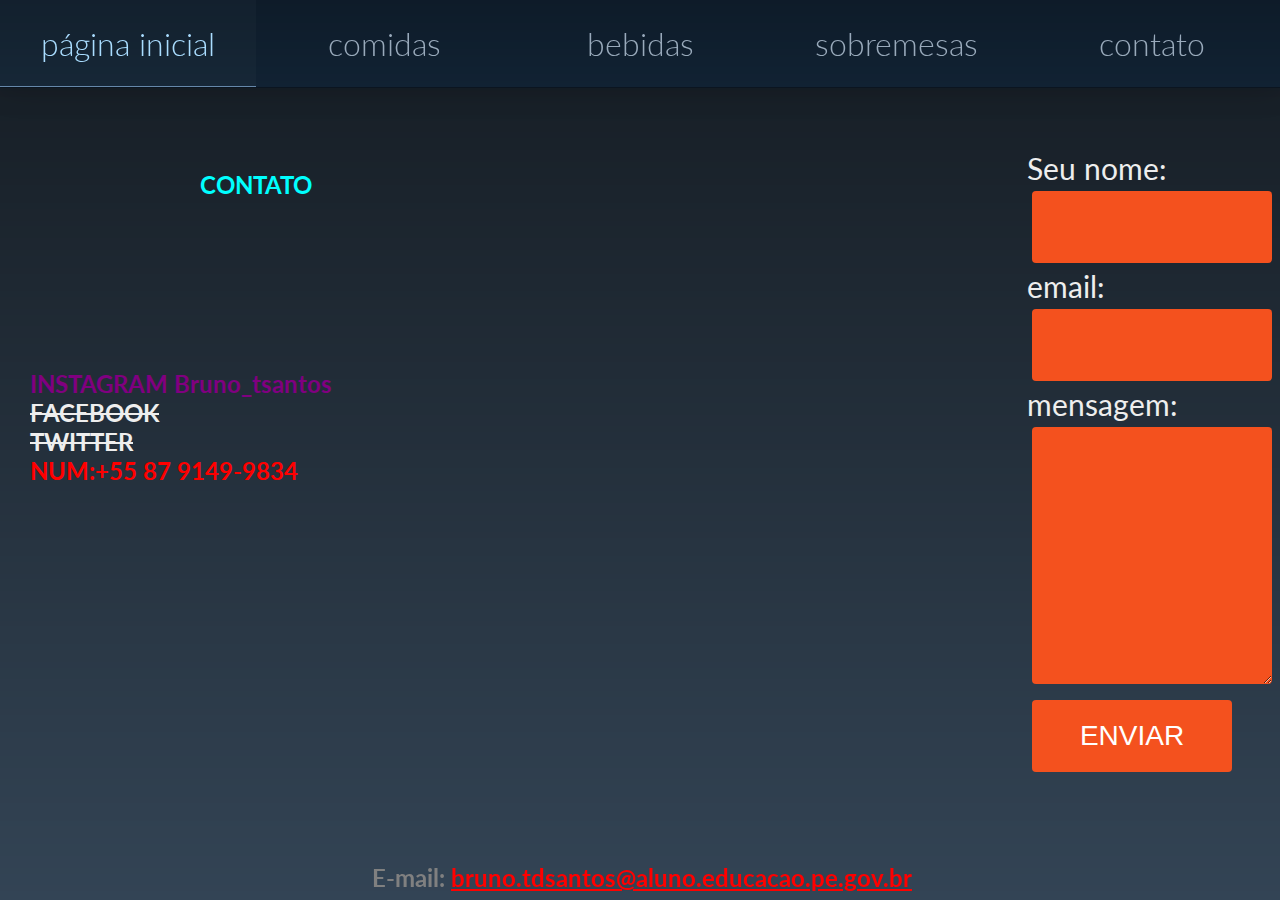
<file: contato.html>
<!DOCTYPE html>
<html lang="en" >
<head>
  <meta charset="UTF-8">
  <title>Cardápio digital </title>
  <link rel='stylesheet' href='https://cdnjs.cloudflare.com/ajax/libs/font-awesome/4.7.0/css/font-awesome.min.css'><link rel="stylesheet" href="./style.css">


<header id="header">
	<nav class="links" style="--items: 5;">
		<a href="index.html">página inicial</a>
		<a href="index1.html">comidas</a>
  <a href="ofertas.html">bebidas</a>
  <a href="destaques.html">sobremesas</a>
  <a href="contato.html">contato</a>
		<span class="line"></span>
	</nav>
</header>

<header>
     <section id="main">
      <div class="container">
        <article id="main-col">
          <h2 class="page-title"style="color: CYAN;">CONTATO </h2>
          <ul id="services">
</header>
</head>
<body>

 <ol>
<h2 style="color: purple">INSTAGRAM Bruno_tsantos</h2>
     
<del style="color blue"><h2>FACEBOOK</h2></del>
     
<del><h2 style="color: cyab">TWITTER</h2></del>
     
<h2 style="color:red">NUM:+55 87 9149-9834</h2>

</ol>

    
    
    
    

    
<aside class="aside">


<form action="" method="" enctype="">
  
    <label class="required" for="name">Seu nome:</label><br />
    <input id="name" class="input" name="name" type="text" value="" size="30" /><br />
    <span id="name_validation" class="error_message"></span>
 
  
    <label class="required" for="email"> email:</label><br />
    <input id="email" class="input" name="email" type="text" value="" size="30" /><br />
    <span id="email_validation" class="error_message"></span>

  
    <label class="required" for="message"> mensagem:</label><br />
    <textarea class="input" name="message" rows="7" cols="30"></textarea><br />
  
  
    <button class ="button"type="submit">ENVIAR</button>  
</form>    

</aside>

        
        
            
   <footer class="footer">
     <h2 style="color: gray;"> E-mail: <a style="color:red;" href="mailto: bruno.tdsantos@aluno.educacao.pe.gov.br"> bruno.tdsantos@aluno.educacao.pe.gov.br</a> </h2>
</footer>

</body>

</html>
</file>
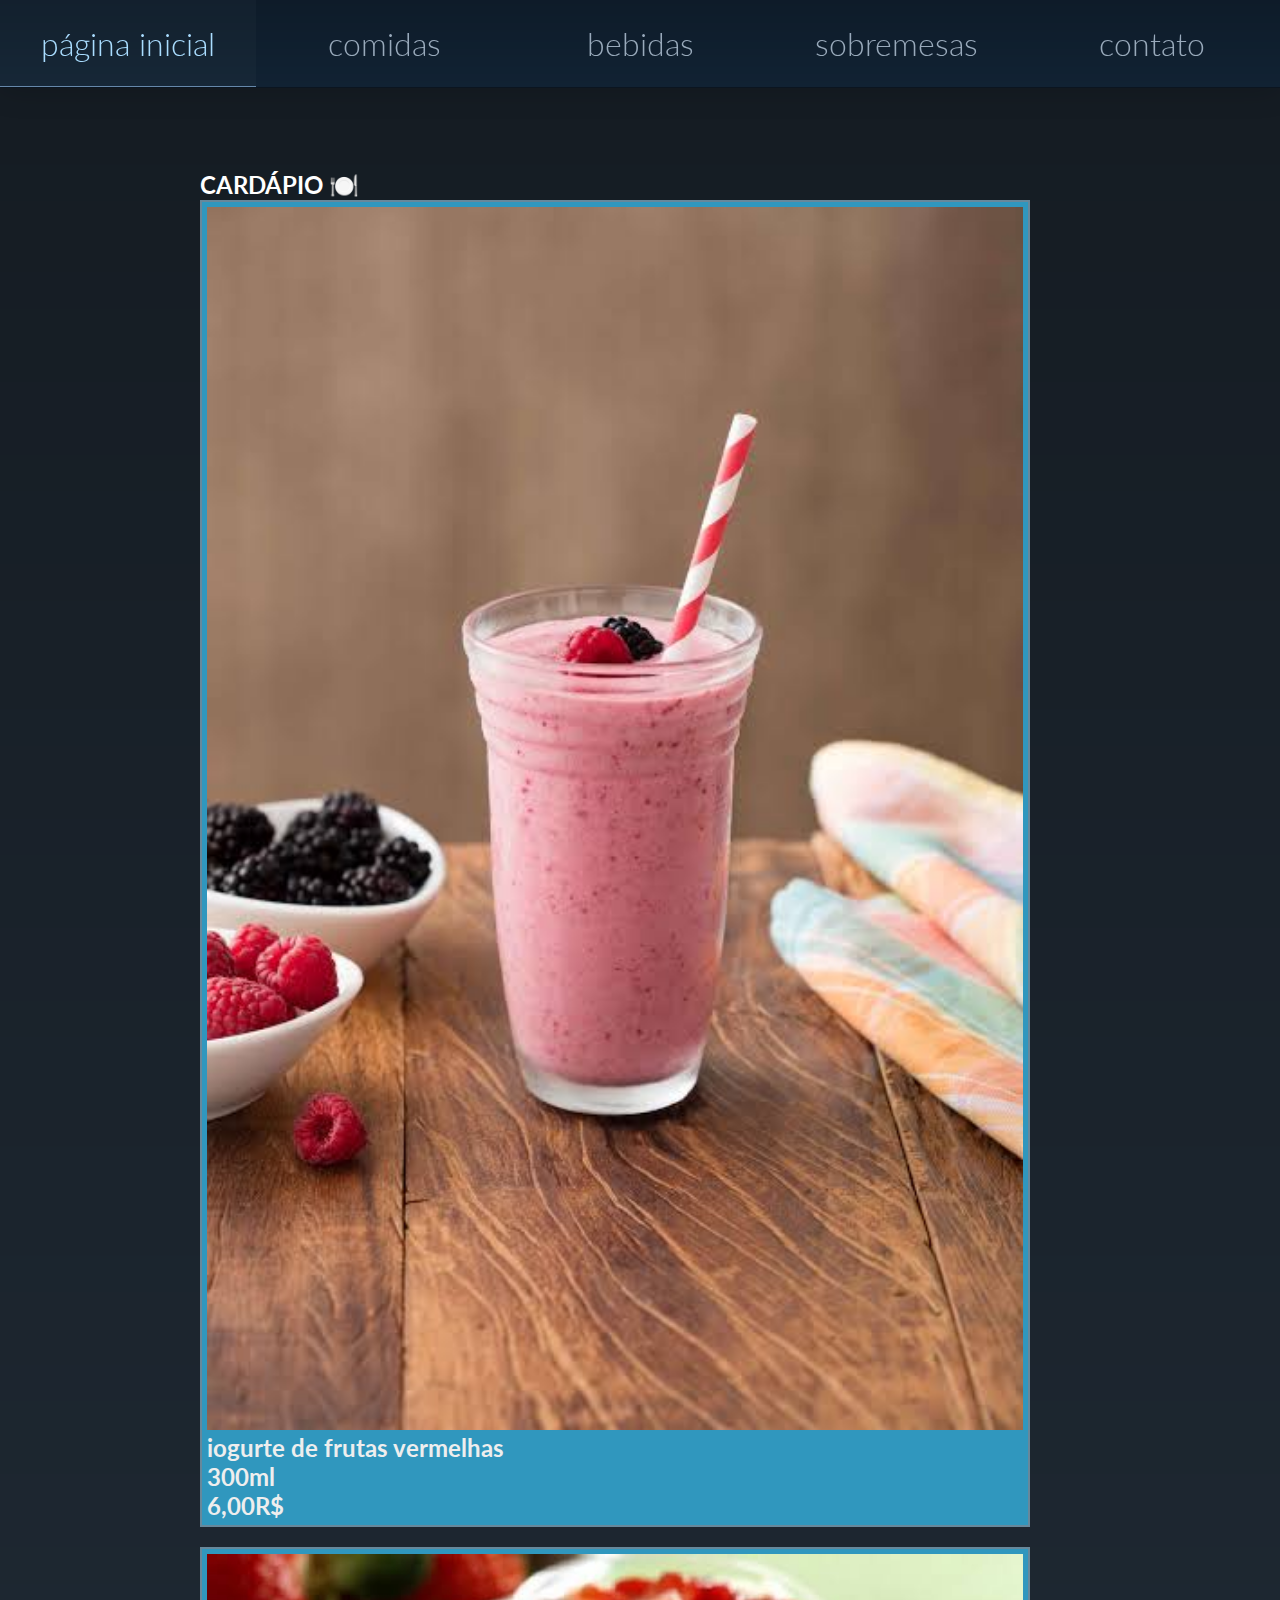
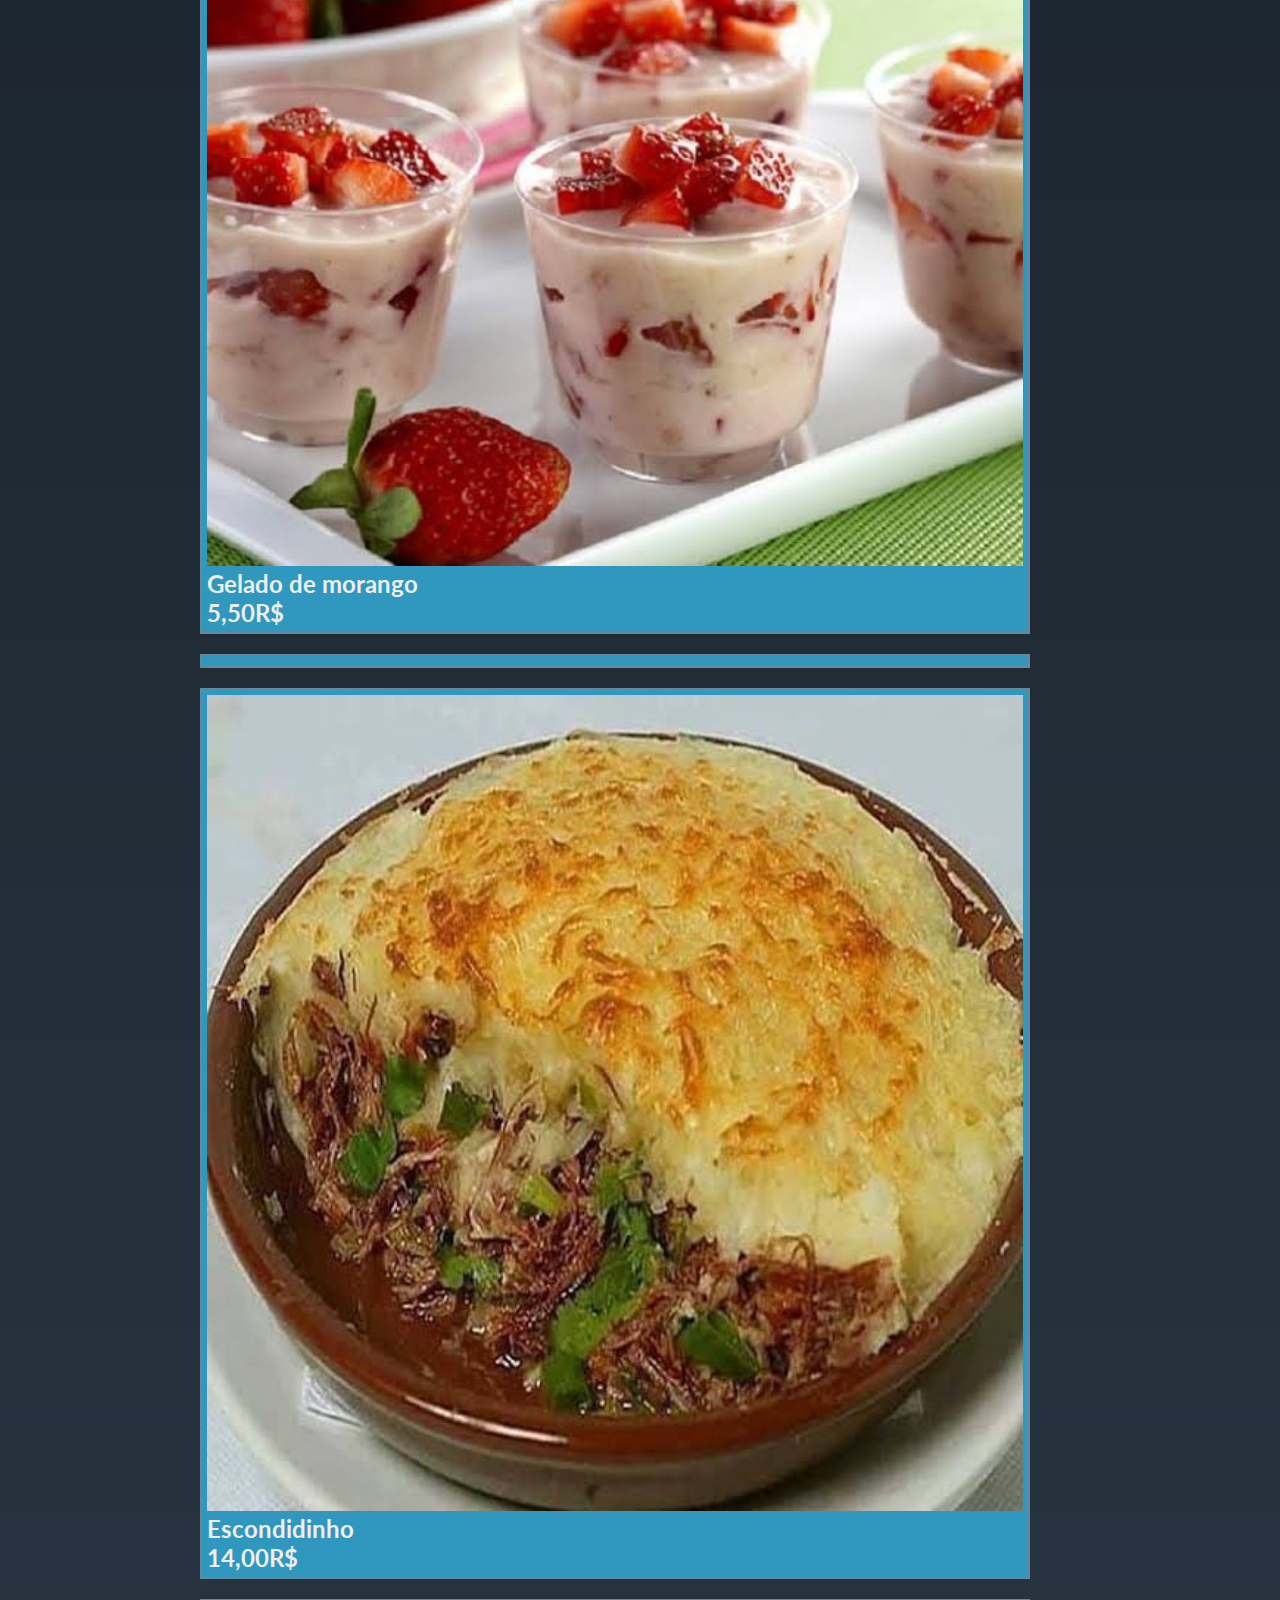
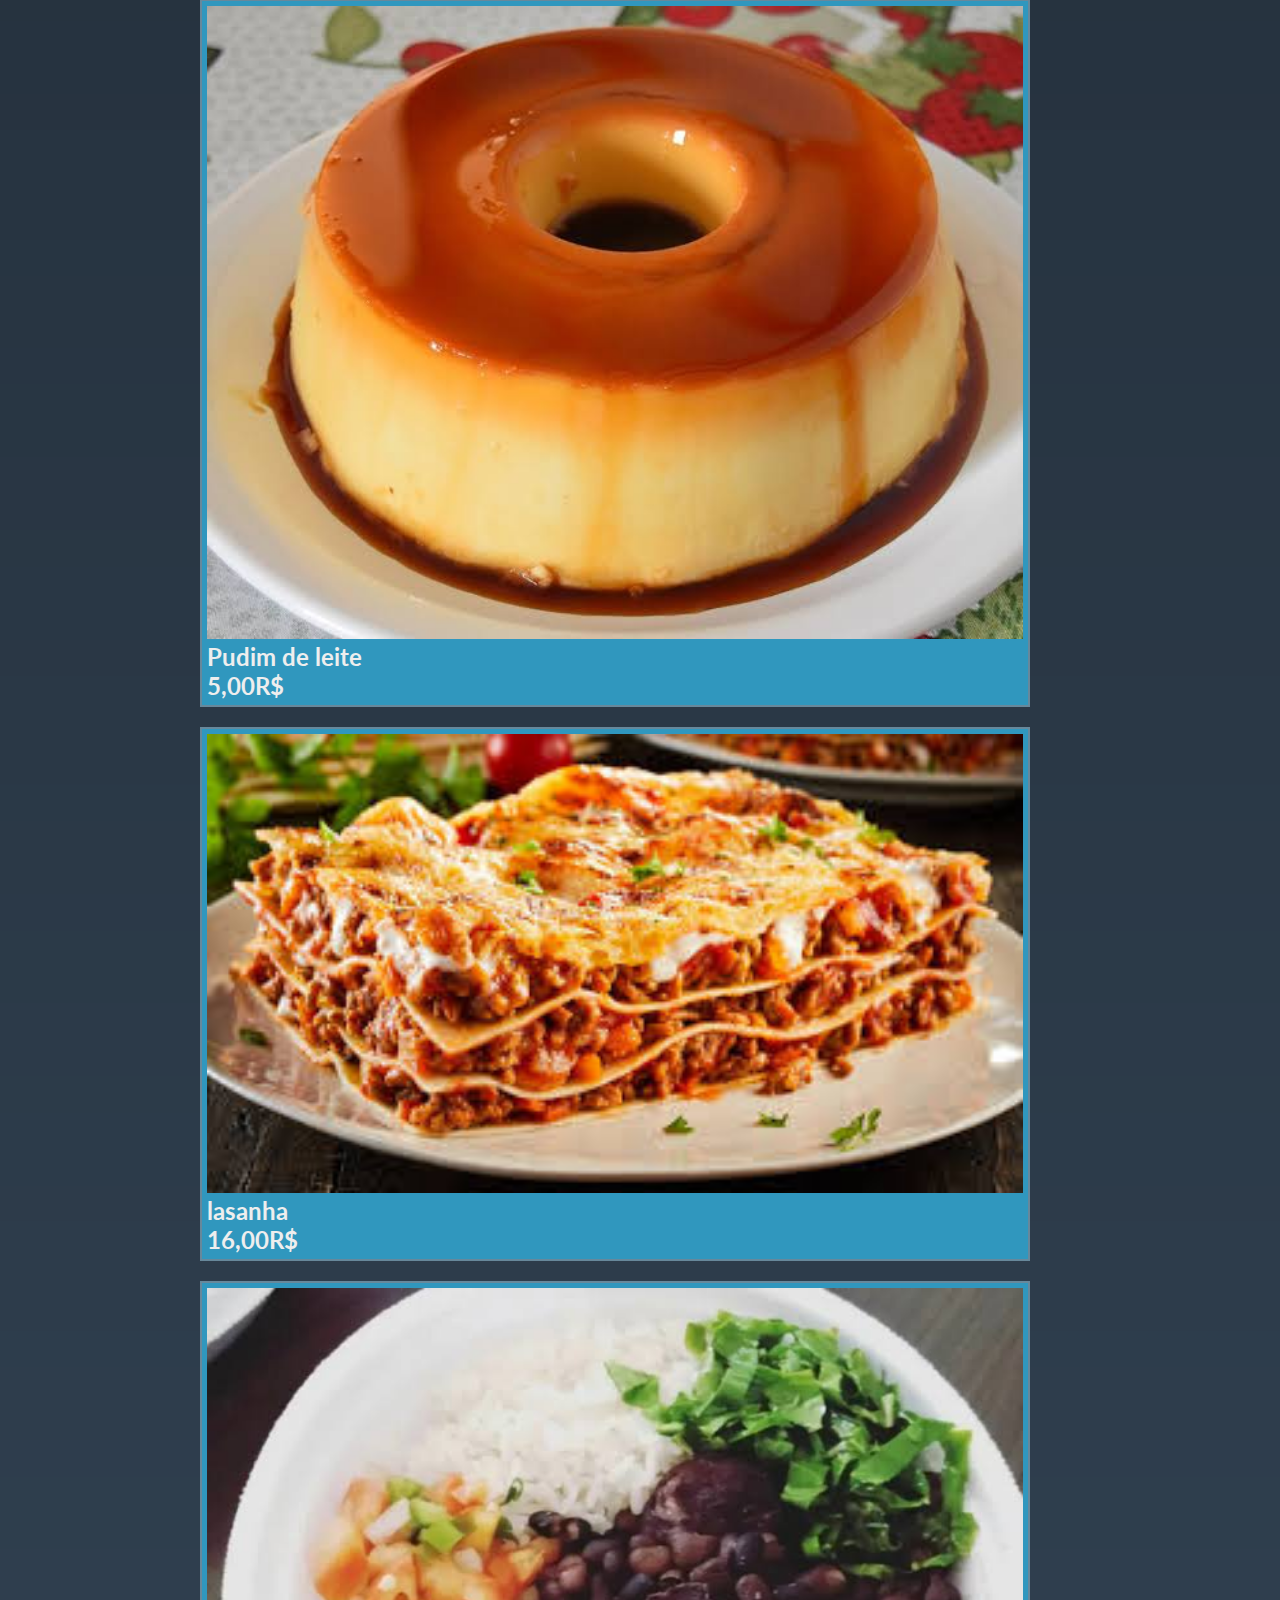
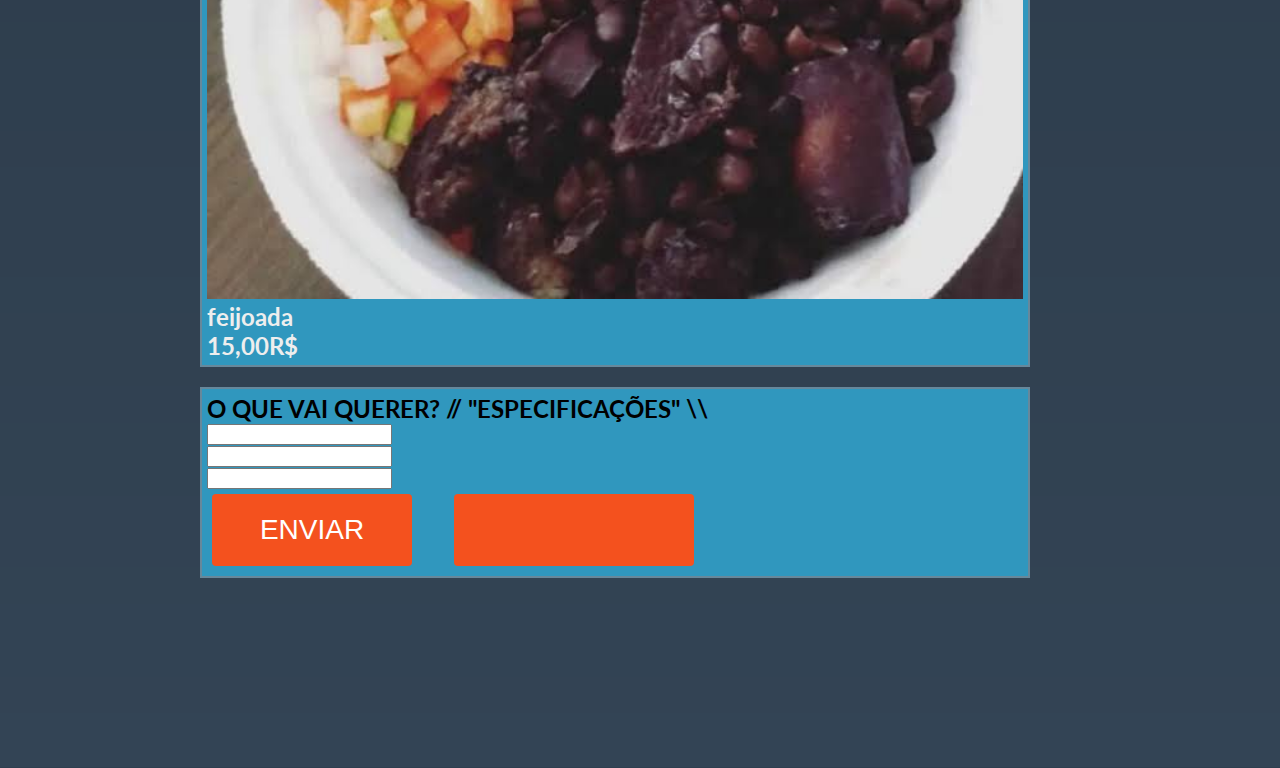
<file: destaques.html>
<!DOCTYPE html>
<html lang="en" >
<head>
  <meta charset="UTF-8">
  <title>Cardápio digital </title>
  <link rel='stylesheet' href='https://cdnjs.cloudflare.com/ajax/libs/font-awesome/4.7.0/css/font-awesome.min.css'><link rel="stylesheet" href="./style.css">


<header id="header">
	<nav class="links" style="--items: 5;">
		<a href="index.html">página inicial</a>
		<a href="index1.html">comidas</a>
  <a href="ofertas.html">bebidas</a>
  <a href="destaques.html">sobremesas</a>
  <a href="contato.html">contato</a>
		<span class="line"></span>
	</nav>
</header>


</head>
<body>





 <section id="main">
      <div class="container">
        <article id="main-col">
          <h2 class="page-title"style="color: white;">CARDÁPIO 🍽️</h2>
          <ul id="services">
              
                
            <li>
                <img src="imagens/iogurte.jpeg" width="100%">
              <h2>iogurte de frutas vermelhas</h2>
              <h2>300ml</h2>
              
              <h2>6,00R$</h2>
						  
            </li>
                 <li>
                  <img src="imagens/gmorango.jpeg"height="50%" width="100%"> 
                  
                 
              <h2>Gelado de morango</h2>
              
              <h2>5,50R$</h2>
            </li>
            <li>
               
              
                 <li>
                  <img src="imagens/escondidinho.jpeg"height="50%" width="100%"> 
                  
                 
              <h2>Escondidinho</h2>
              <h2>14,00R$</h2>
            </li>
            <li>
                <img src="imagens/pudim.jpeg" width="100%">
              <h2>Pudim de leite</h2>
              
              <h2>5,00R$</h2>
						  
            </li>
            <li>
                
            <img src="imagens/lasanha.jpeg" width="100%"> 
                <h2>lasanha</h2>
              <h2>16,00R$</h2>
              
						  
            </li>
          
            <li>
                <img src="imagens/feijoada.jpeg" width="100%">
              <h2>feijoada</h2>
              
              <h2>15,00R$</h2>
						  
            </li>
            
            
              <li>
             
        <h2 style ="color: black;">O QUE VAI QUERER?   //   "ESPECIFICAÇÕES" \\</h2>
  <form>
  <input list="cardapio" />
<datalist id="cardapio">
    <option value="pudim">
    <option value="gelado de morango">
      <option value="iorgute">
  <option value="lasanha">
  <option value="escondidinho">
  <option value="feijoada">
     
</datalist>
<br>
<form>
  <input list="cardapio" />
<datalist id="cardapio">
    <option value="pudim">
    <option value="gelado de morango">
      <option value="iorgute">
  <option value="lasanha">
  <option value="escondidinho">
  <option value="feijoada">
     
</datalist>
<br>
<form>
  <input list="cardapio" />
<datalist id="cardapio">
    <option value="pudim">
    <option value="gelado de morango">
      <option value="iorgute">
  <option value="lasanha">
  <option value="escondidinho">
  <option value="feijoada">
     
</datalist>
<br>
<button class ="button"type="submit">ENVIAR</button>     &emsp;&emsp;      
           <input class="input" type="text"> 
           
           </form>
            </li>
            
    

</body>
</html>
</file>
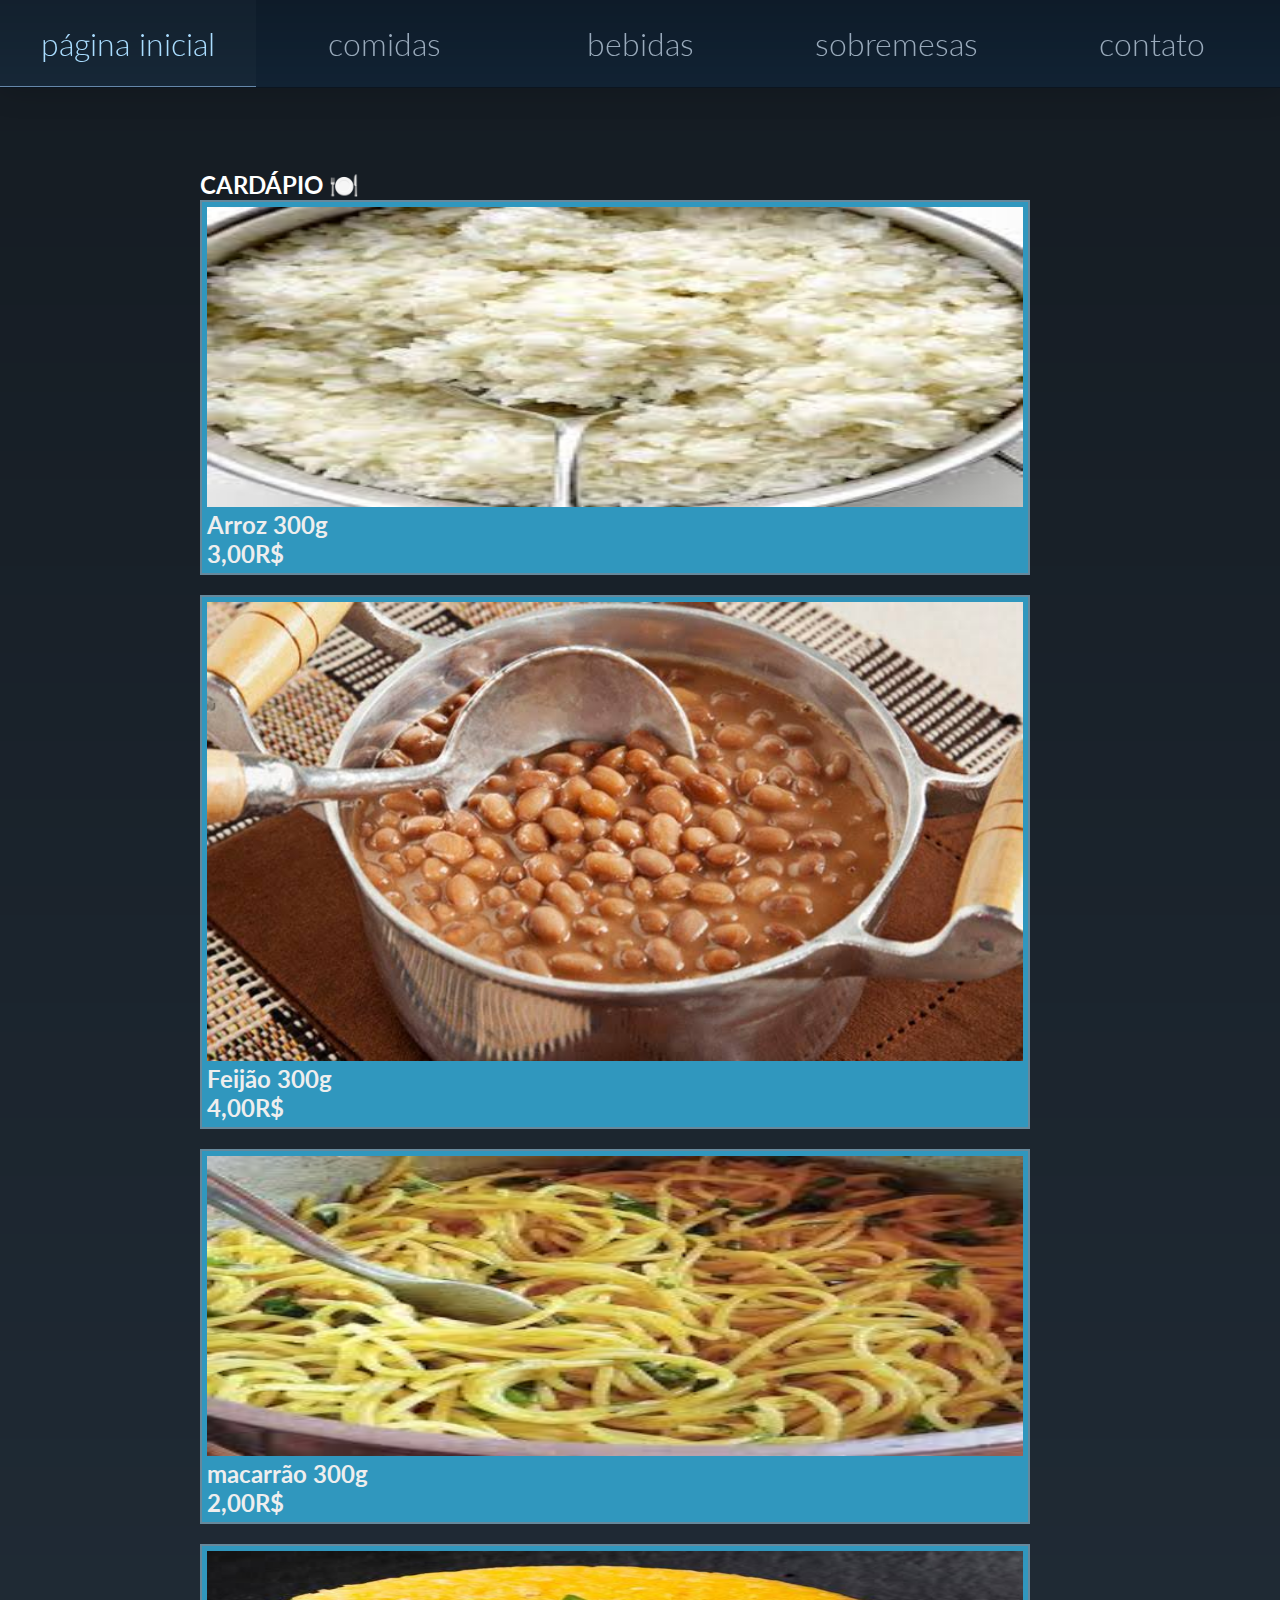
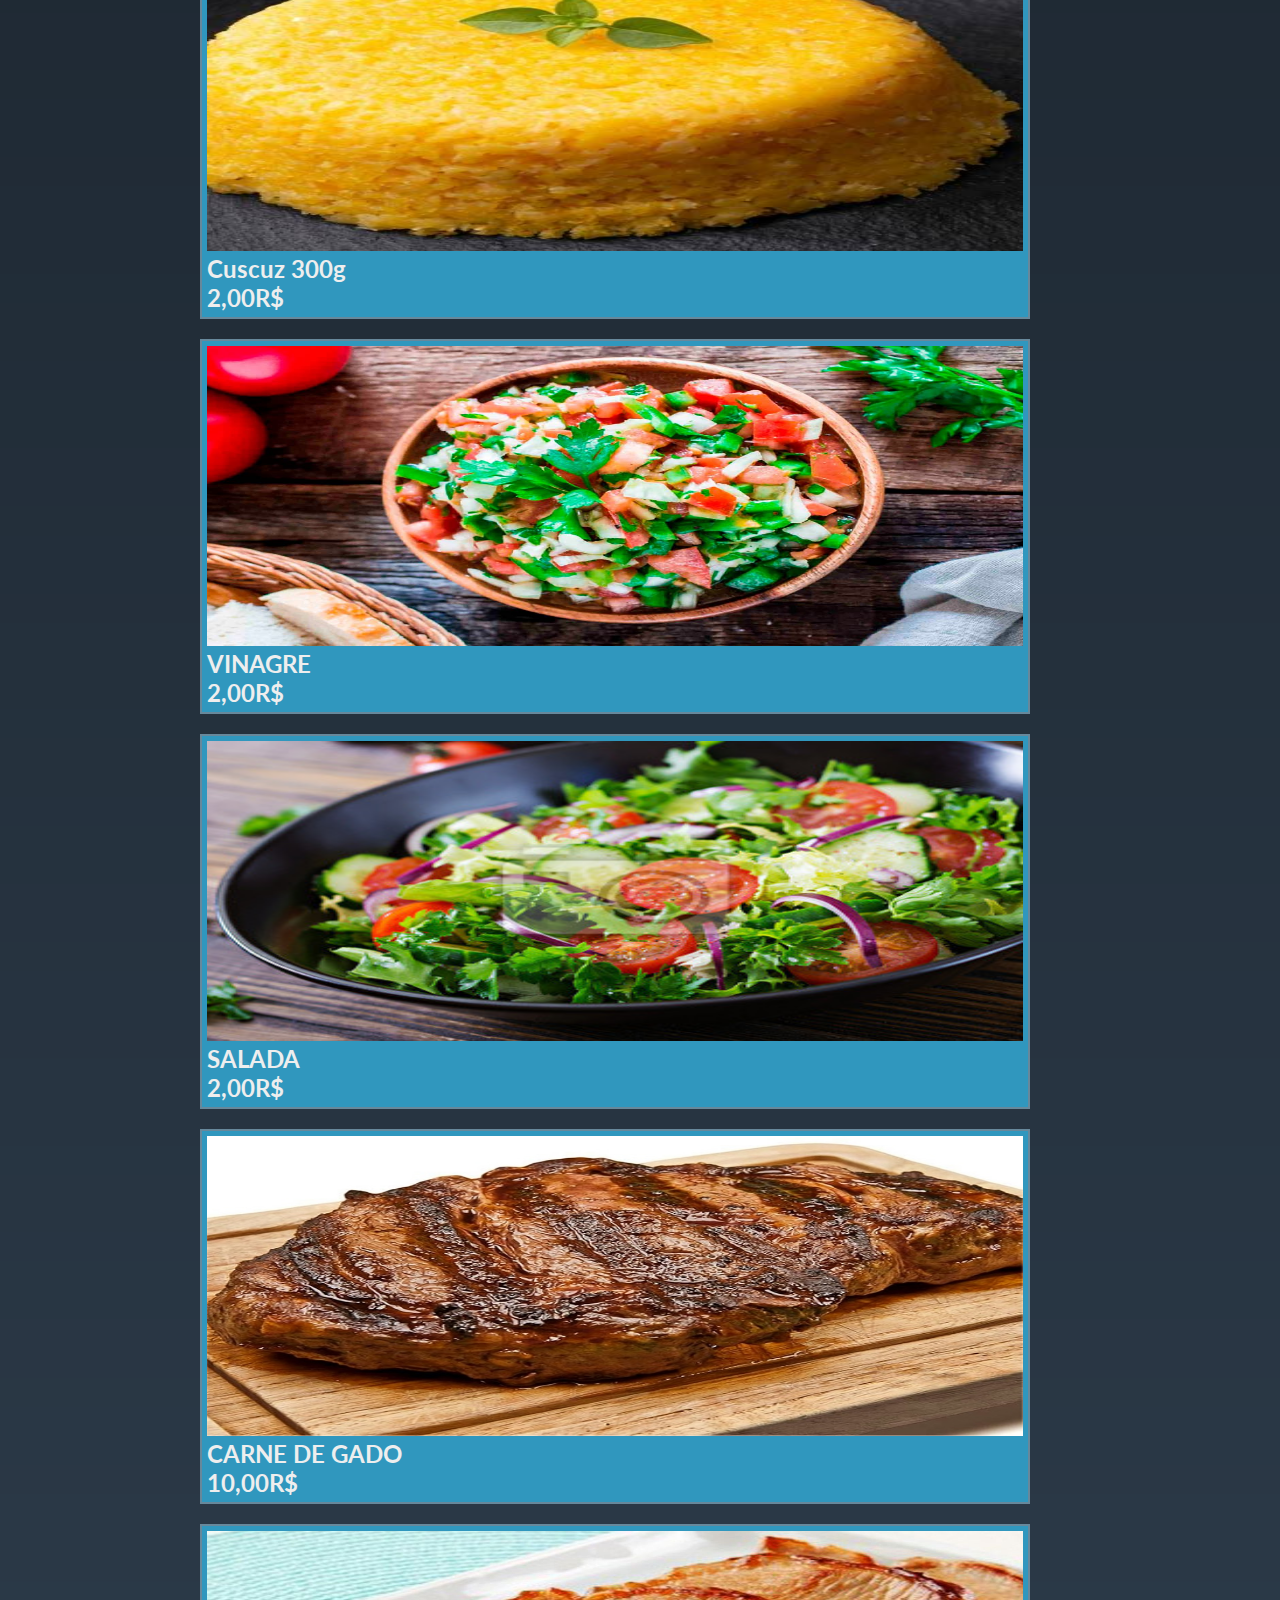
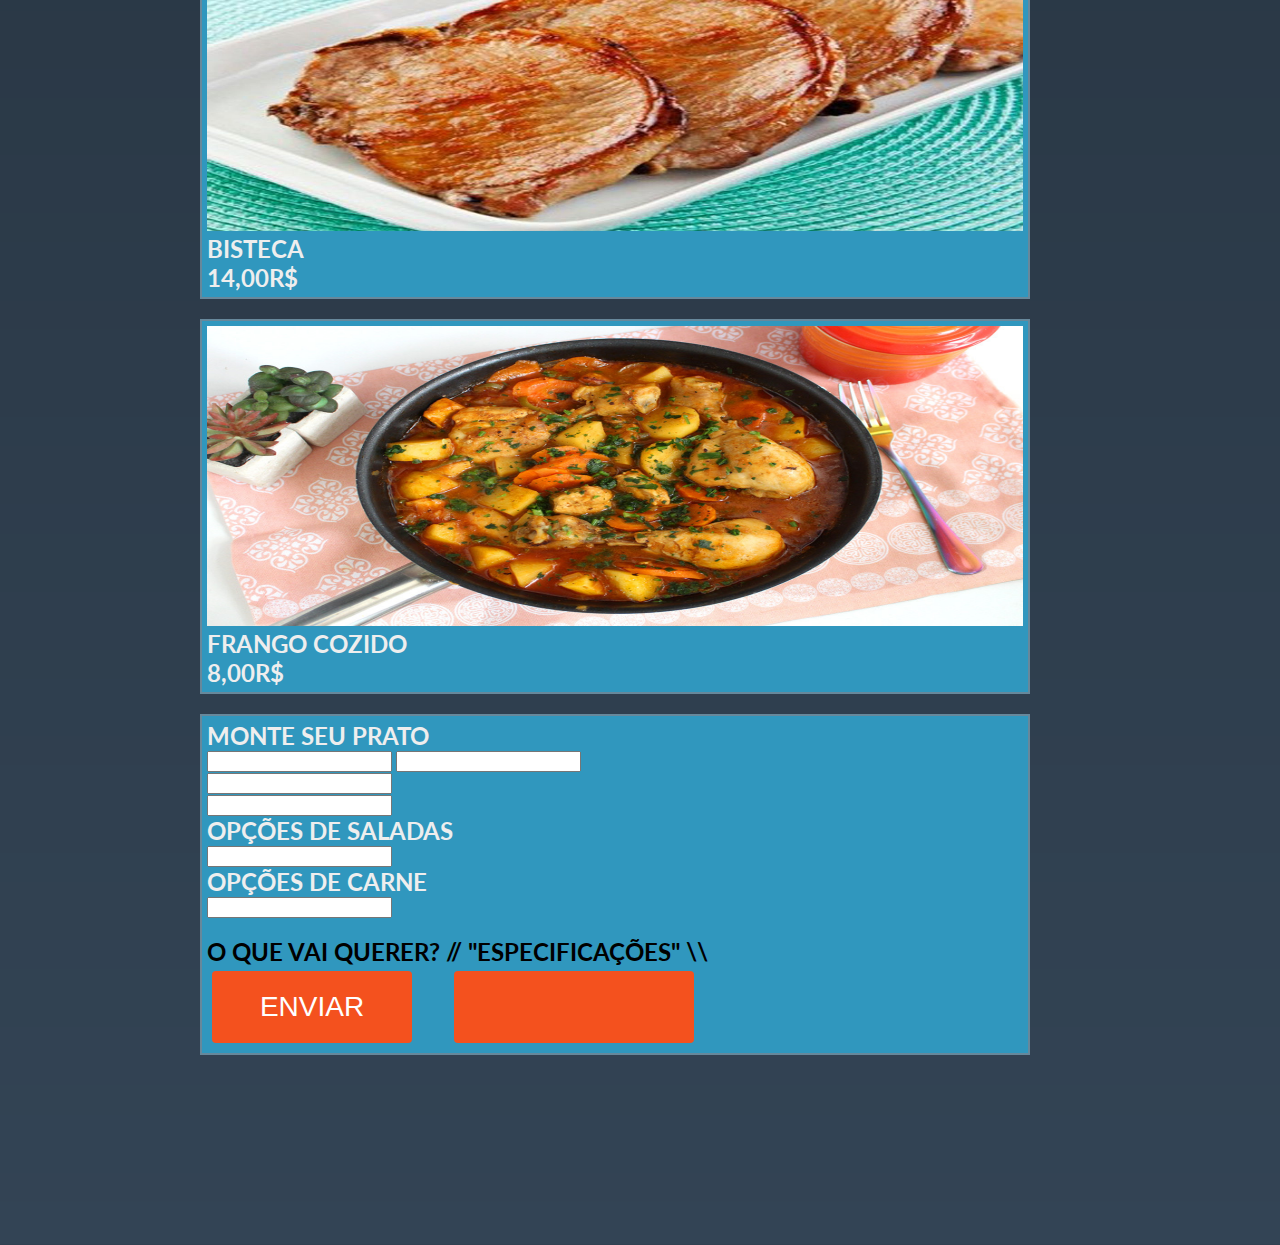
<file: index1.html>
<!DOCTYPE html>
<html lang="en" >
<head>
  <meta charset="UTF-8">
  <title>Cardápio digital </title>
  <link rel='stylesheet' href='https://cdnjs.cloudflare.com/ajax/libs/font-awesome/4.7.0/css/font-awesome.min.css'><link rel="stylesheet" href="./style.css">


<header id="header">
	<nav class="links" style="--items: 5;">
		<a href="index.html">página inicial</a>
		<a href="index1.html">comidas</a>
  <a href="ofertas.html">bebidas</a>
  <a href="destaques.html">sobremesas</a>
  <a href="contato.html">contato</a>
		<span class="line"></span>
	</nav>
</header>


</head>
<body>





 <section id="main">
      <div class="container">
        <article id="main-col">
          <h2 class="page-title"style="color: white;">CARDÁPIO 🍽️</h2>
          <ul id="services">
            <li>
                
            <img src="imagens/arroz.jpeg"  height="300" width="100%"> 
                
              <h2>Arroz 300g</h2>
              <h2>3,00R$</h2>
        
           
						  
            </li>
            <li>
                  <img src="imagens/feijao.jpeg"height="50%" width="100%"> 
                  
                 
              <h2>Feijão 300g</h2>
         <h2>4,00R$</h2>
						  
            </li>
            <li>
                <img src="imagens/macarrao.jpeg" height="300"width="100%">
              <h2>macarrão 300g</h2>  
              <h2>2,00R$</h2>
						  
            </li>
            
            <li>
                <img src="imagens/cuscuz.jpeg"  height="300"width="100%">
                  
              <h2>Cuscuz 300g</h2>
          <h2>2,00R$</h2>
						  
            </li>
            <li> <img src="imagens/vinagrete.jpeg"  height="300"width="100%">
                  
              <h2>VINAGRE </h2>
          <h2>2,00R$</h2></li>
          
          <li> <img src="imagens/salada.jpeg"  height="300"width="100%">
                  
              <h2>SALADA </h2>
          <h2>2,00R$</h2></li>
          
          <li> <img src="imagens/boi.jpeg"  height="300"width="100%">
                  
              <h2>CARNE DE GADO </h2>
          <h2>10,00R$</h2></li>
          
          <li> <img src="imagens/porco.jpeg"  height="300"width="100%">
                  
              <h2>BISTECA </h2>
          <h2>14,00R$</h2></li>
          
          <li> <img src="imagens/frango.jpeg"  height="300"width="100%">
                  
              <h2>FRANGO COZIDO </h2>
          <h2>8,00R$</h2></li>
          
          
              <li>
              <h2>MONTE SEU PRATO</h2>
        <form>      
              <input list="browsers" />
<datalist id="browsers">
  <option value="Arroz">
  <option value="Feijão">
  <option value="Macarrão">
  <option value="Cuscuz">
     <br>
</datalist>
  <input list="browsers" />
<datalist id="browsers">
  <option value="Arroz">
  <option value="Feijão">
  <option value="Macarrão">
  <option value="Cuscuz">
 
</datalist>

<br>


  <input list="browsers" />
<datalist id="browsers">
   <option value="Arroz">
  <option value="Feijão">
  <option value="Macarrão">
  <option value="Cuscuz">
     
     
</datalist>
<br>
  <input list="browsers" />
<datalist id="browsers">
    <option value="Arroz">
  <option value="Feijão">
  <option value="Macarrão">
  <option value="Cuscuz">
     
     
</datalist>
  
          
          <h2>OPÇÕES DE SALADAS</h2>
          
          
  <input list="saladas" />
<datalist id="saladas">
  <option value="salada tradicional">
  <option value="vinagrete">
     </datalist>
     
          
          
          <h2>OPÇÕES DE CARNE</h2>
          
            <input list="carnes" />
<datalist id="carnes">
  <option value="carne de gado">
  <option value="bisteca">
  <option value="Frango cozido">
     </datalist>
              <br>
              <br>
          
              
              
              <h2 style ="color: black;">O QUE VAI QUERER? // "ESPECIFICAÇÕES" \\</h2>
              
<button class ="button"type="submit">ENVIAR</button> &emsp;&emsp;
						  <input class="input" type="text"> 
						  </form>
            </li>
            
    

</body>
</html>
</file>
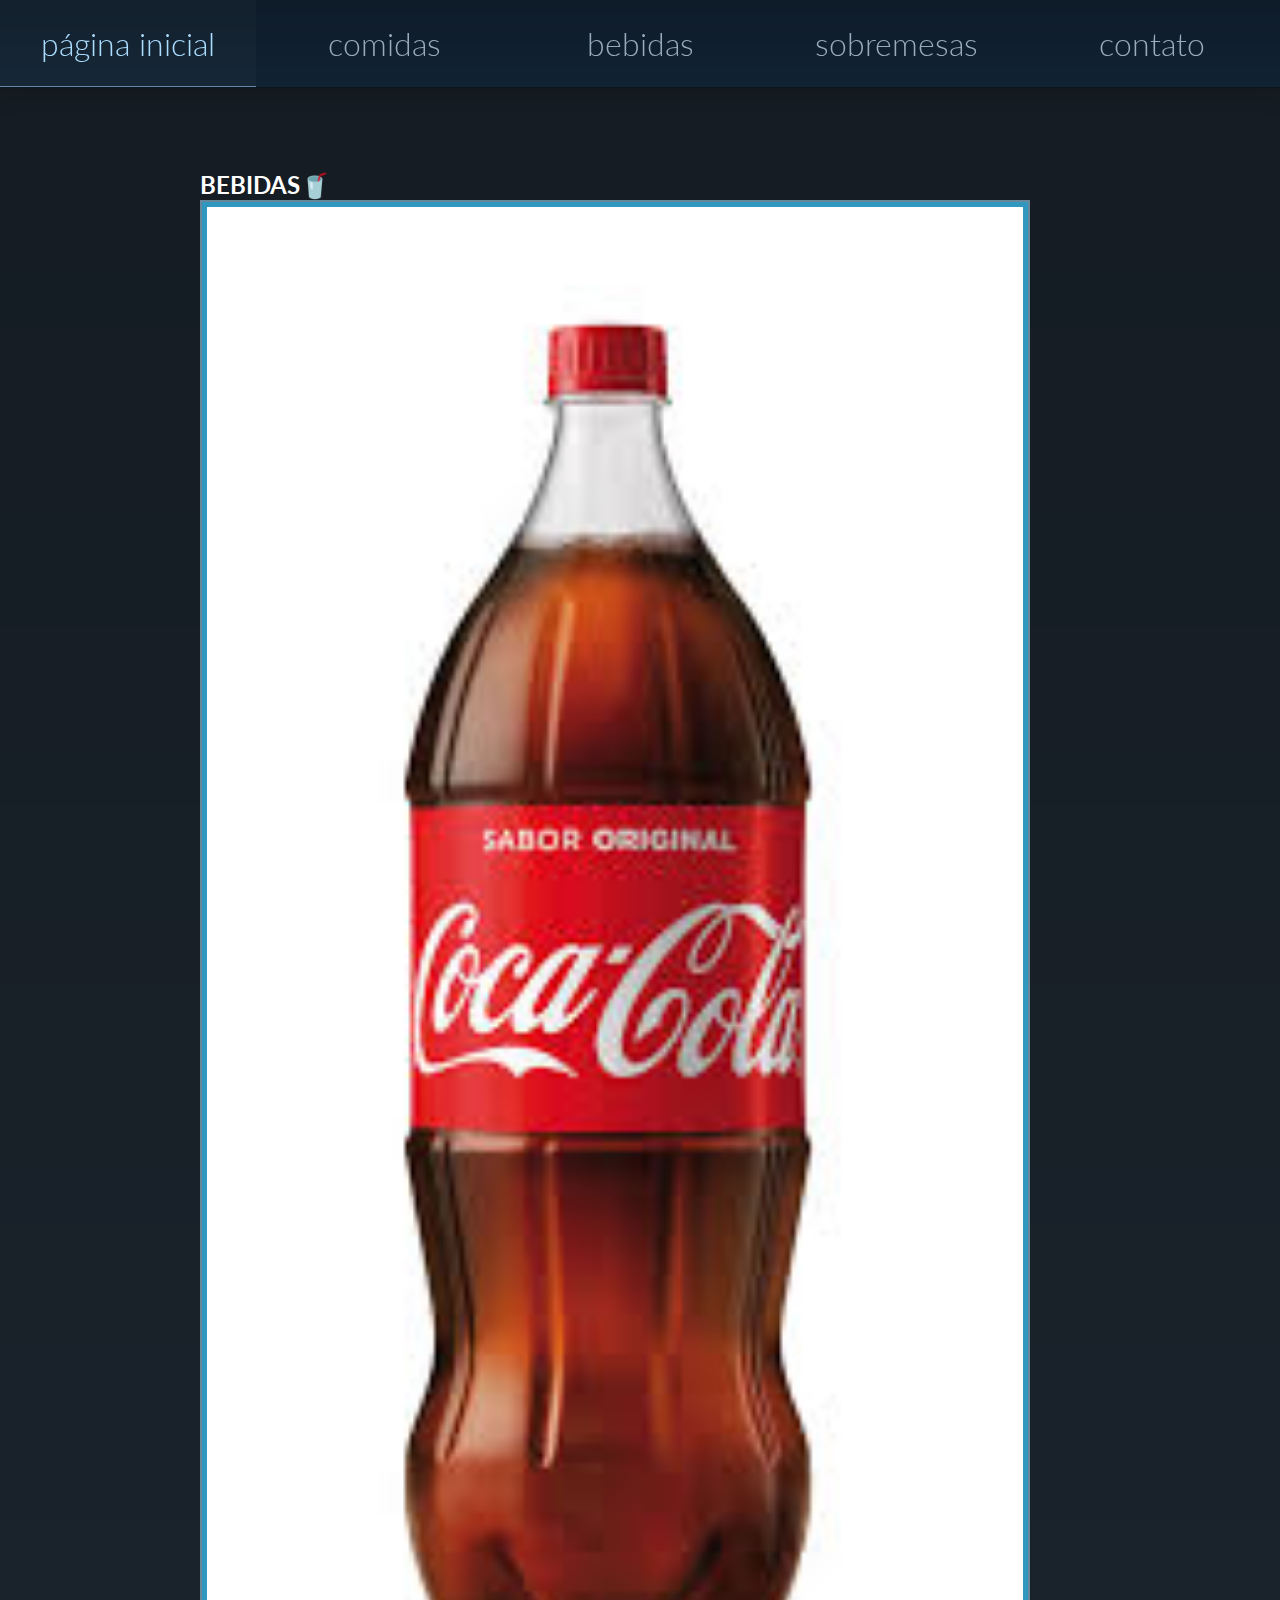
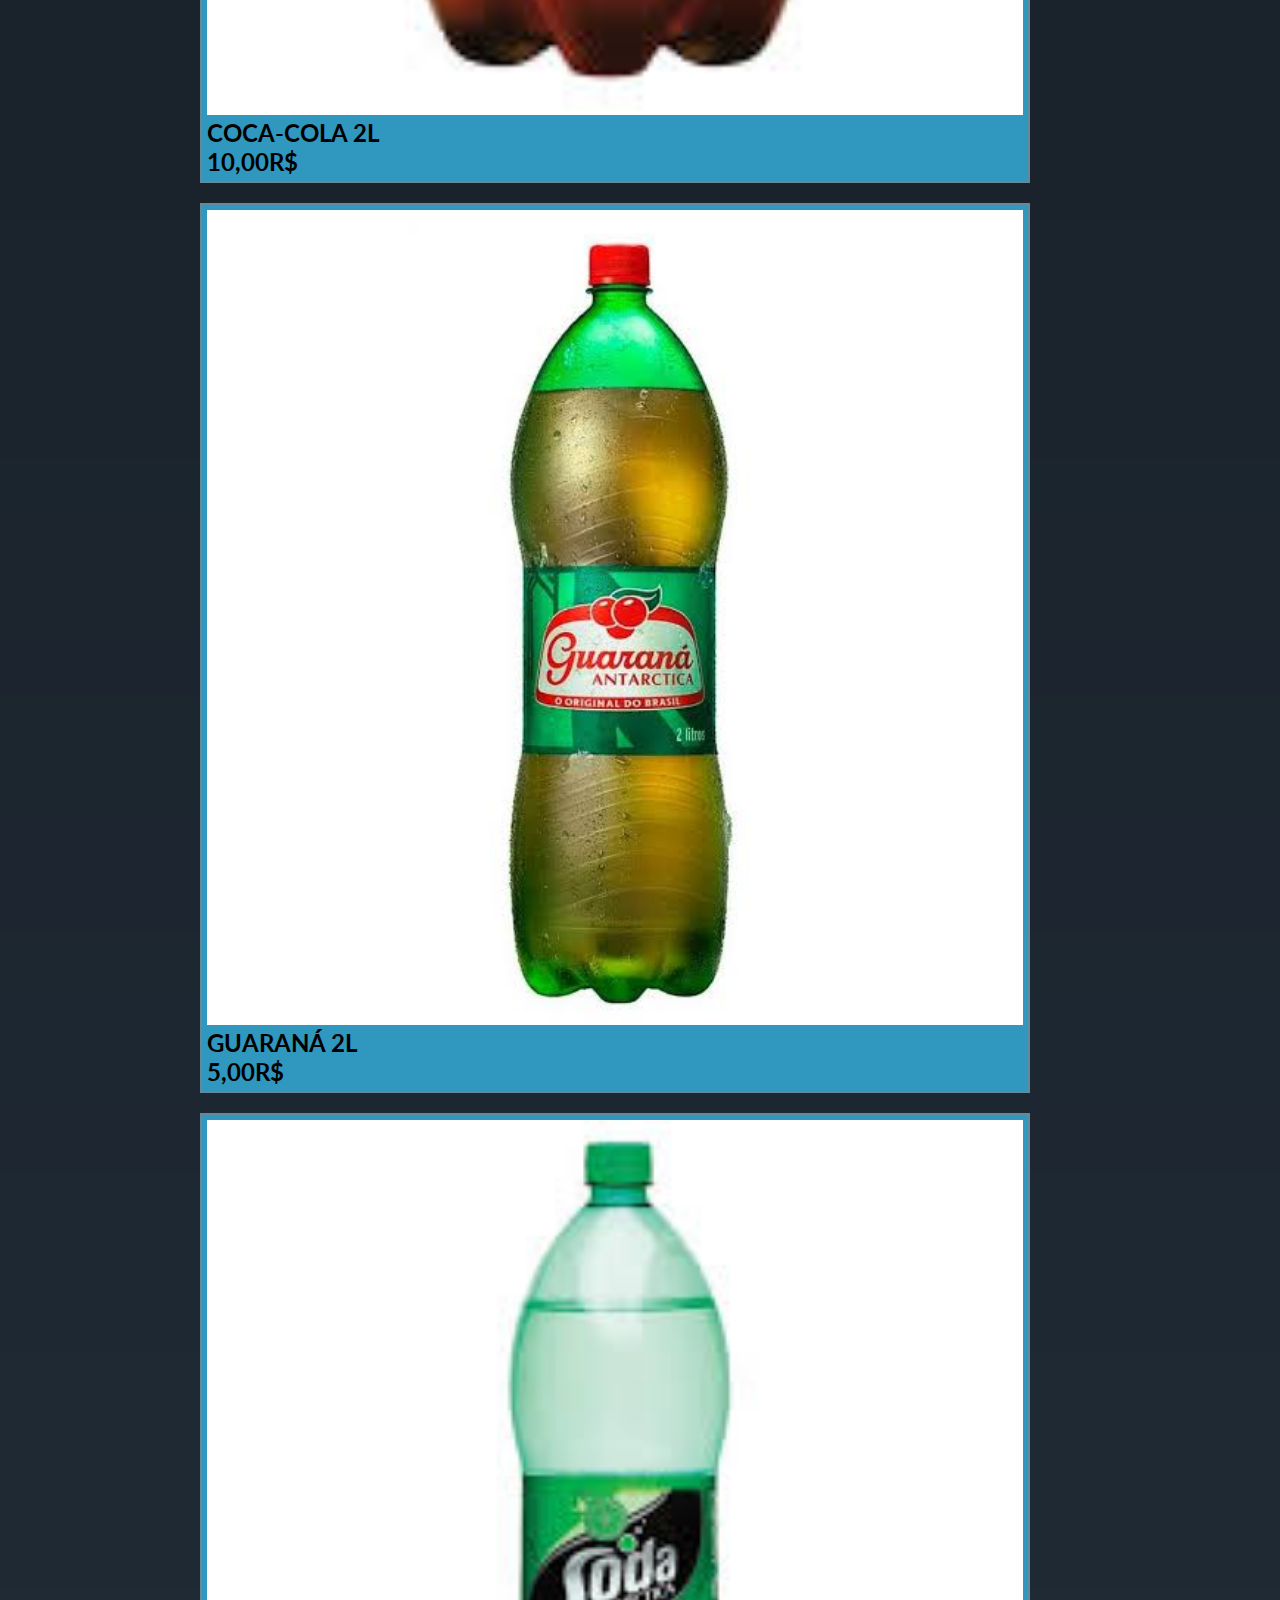
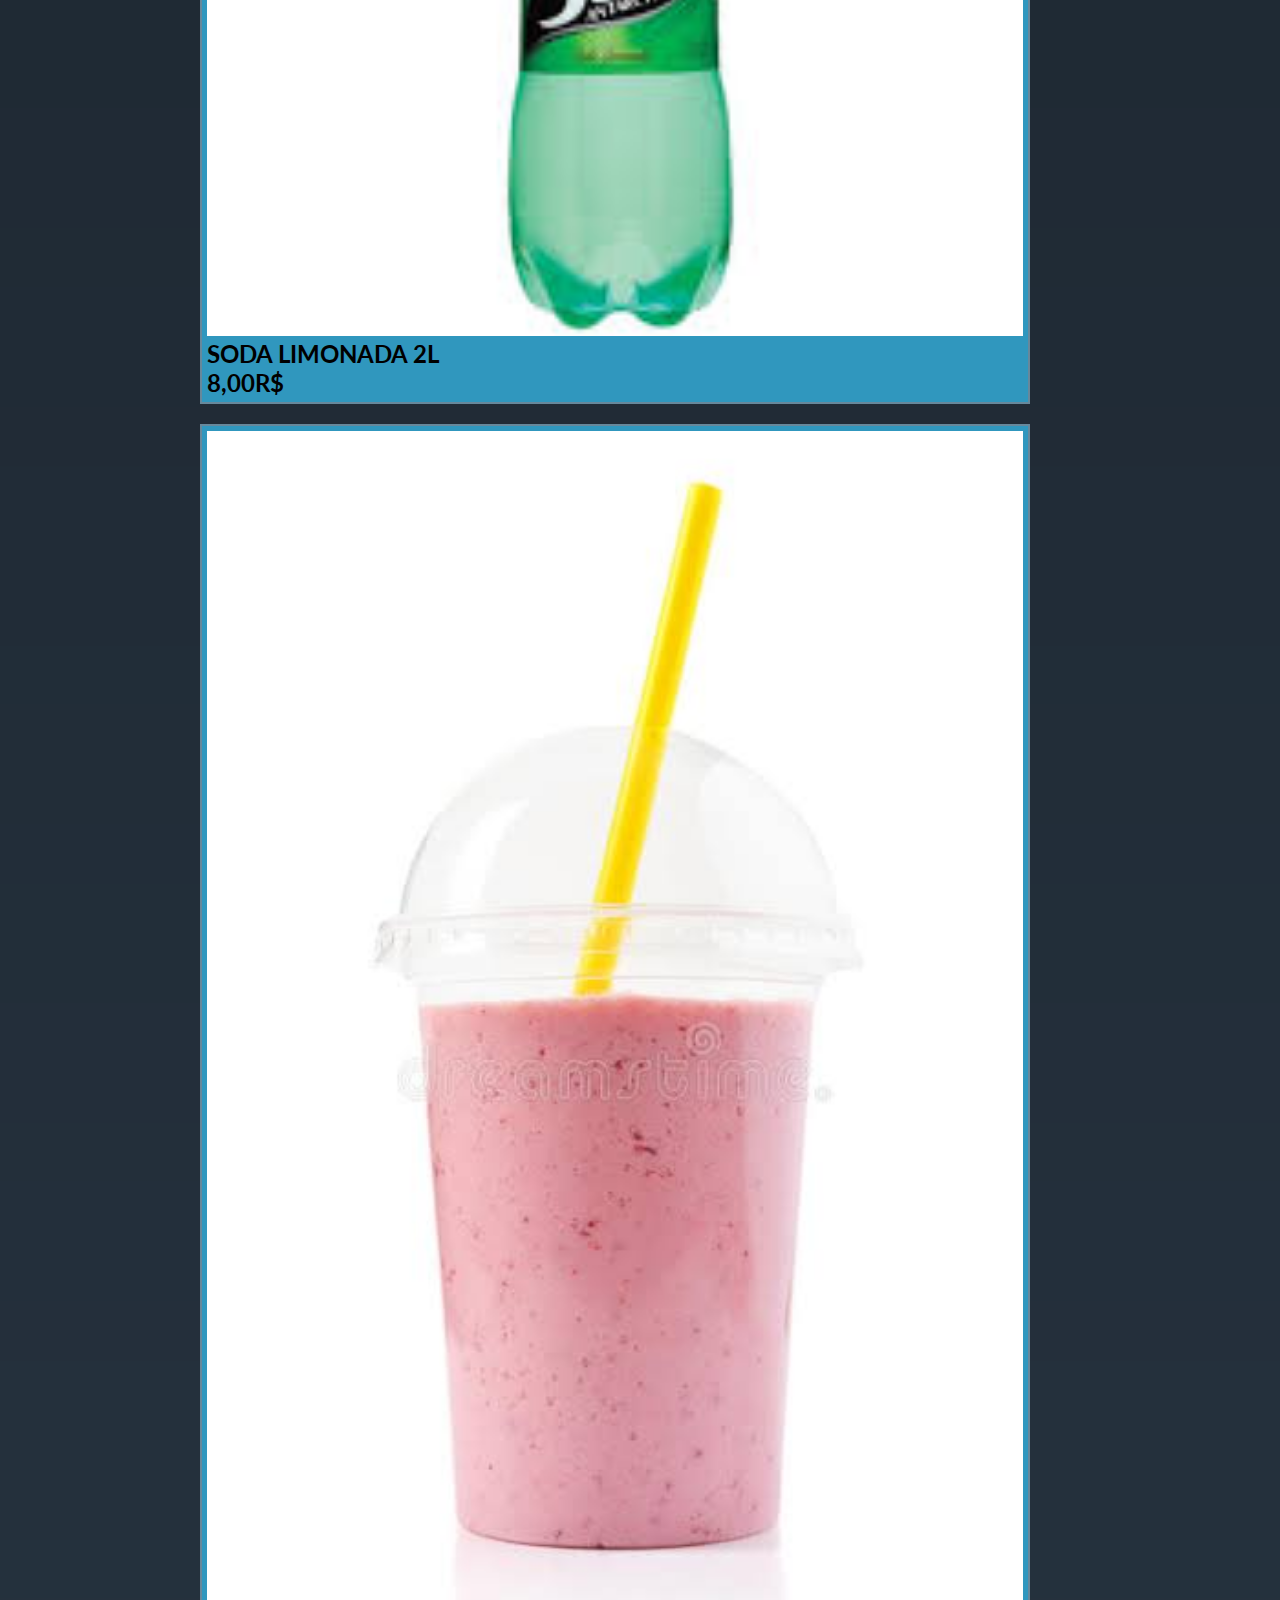
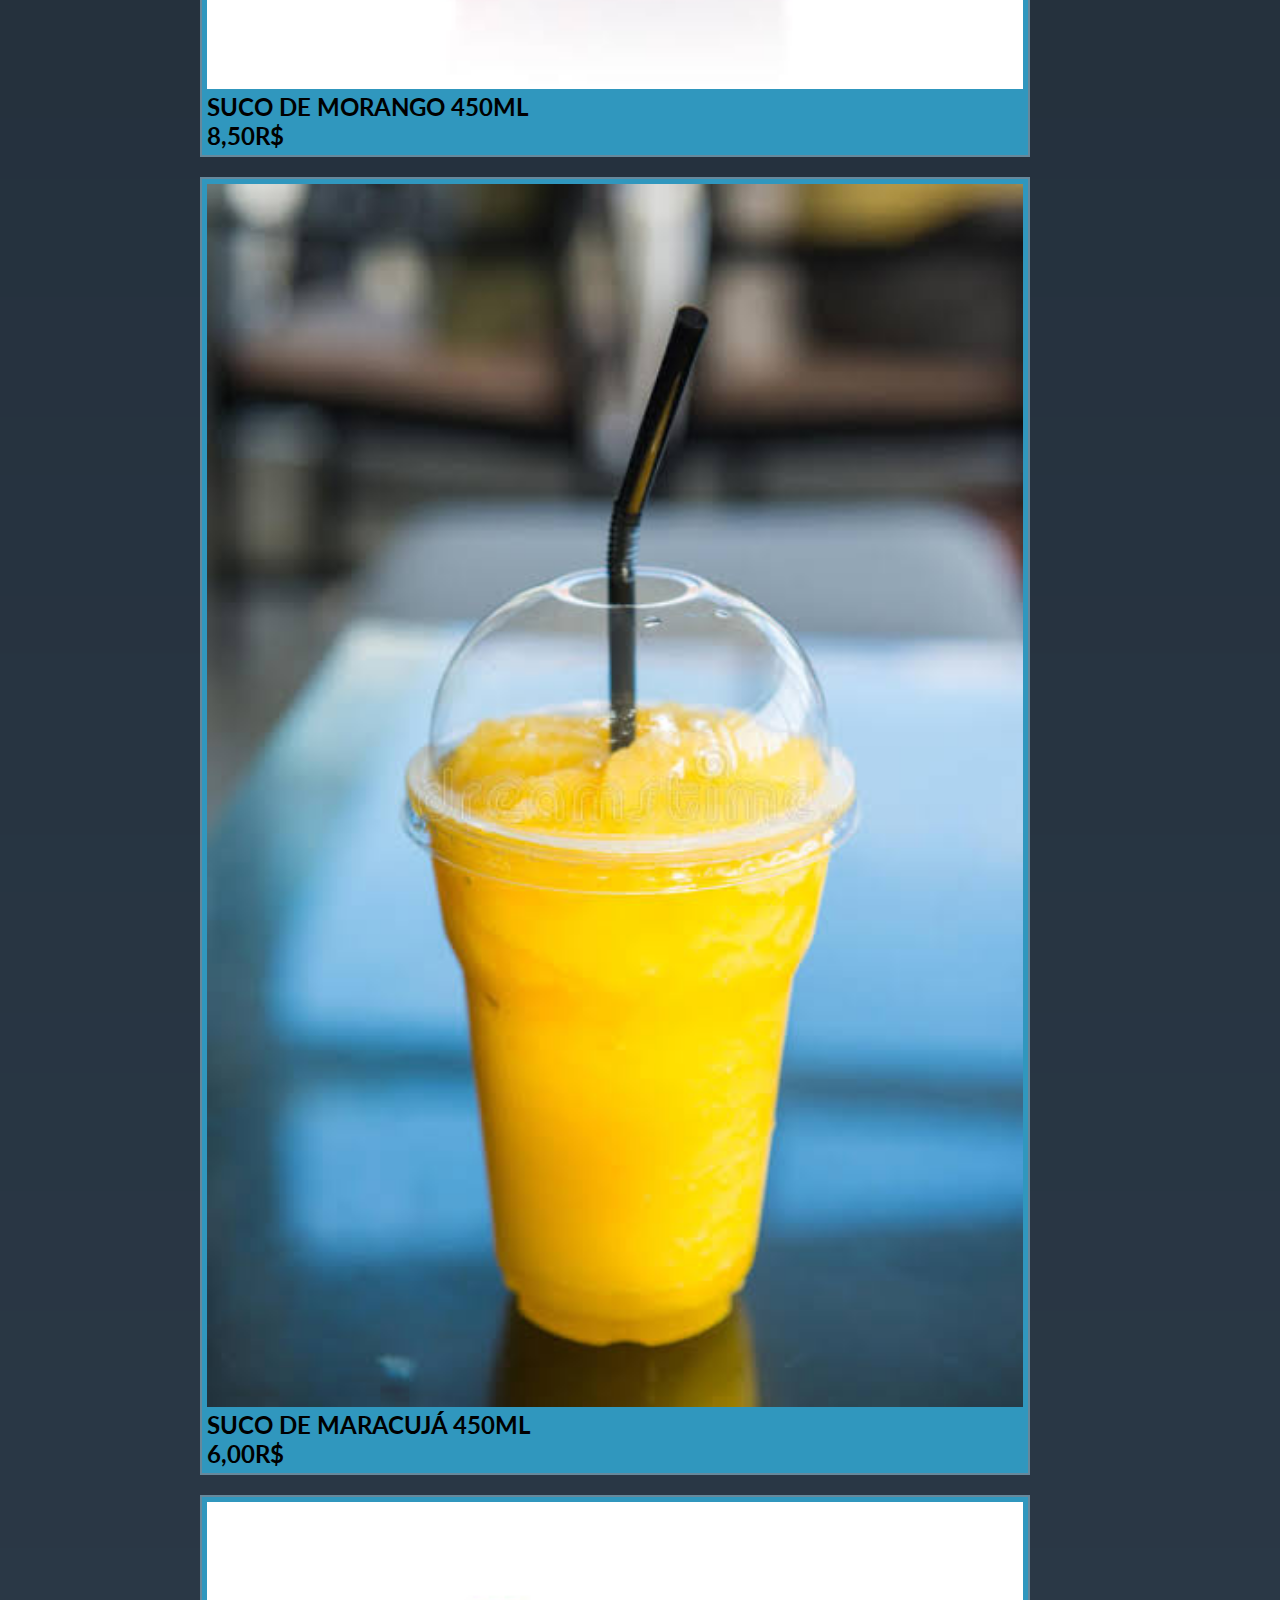
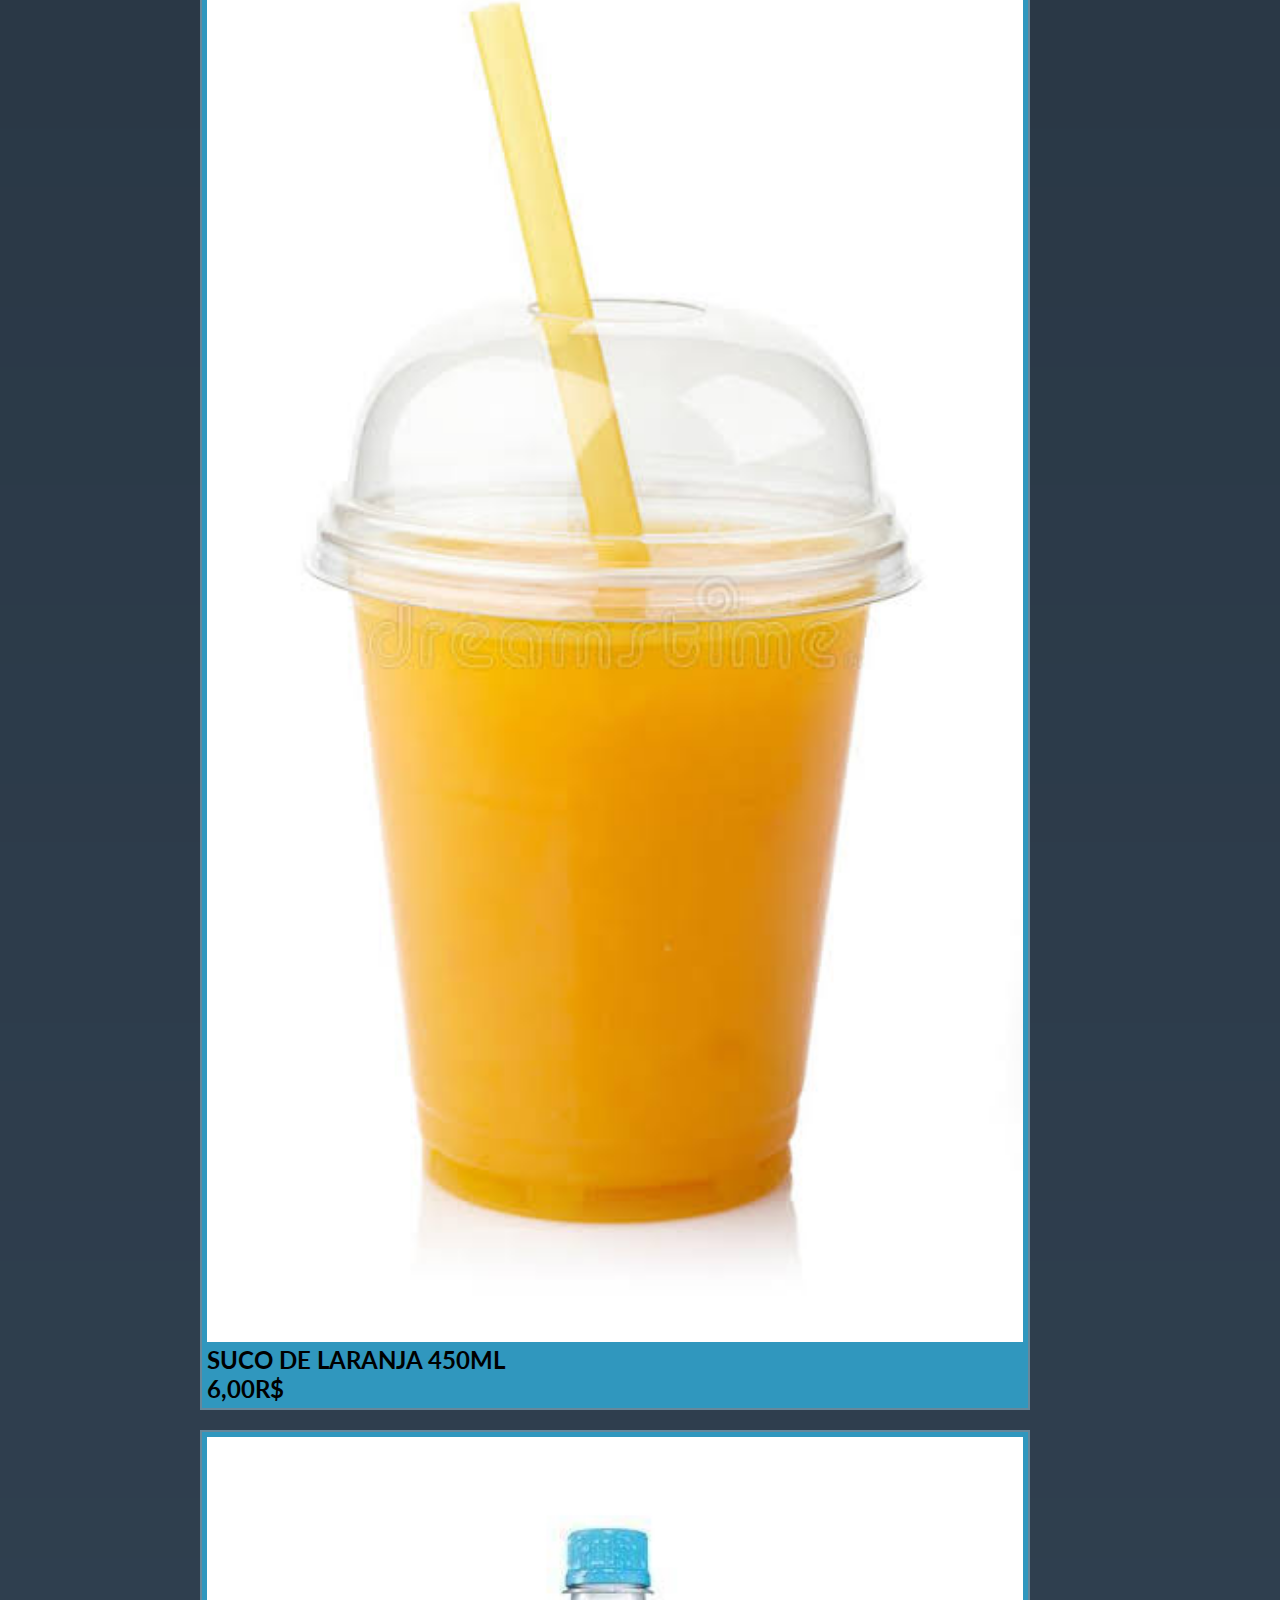
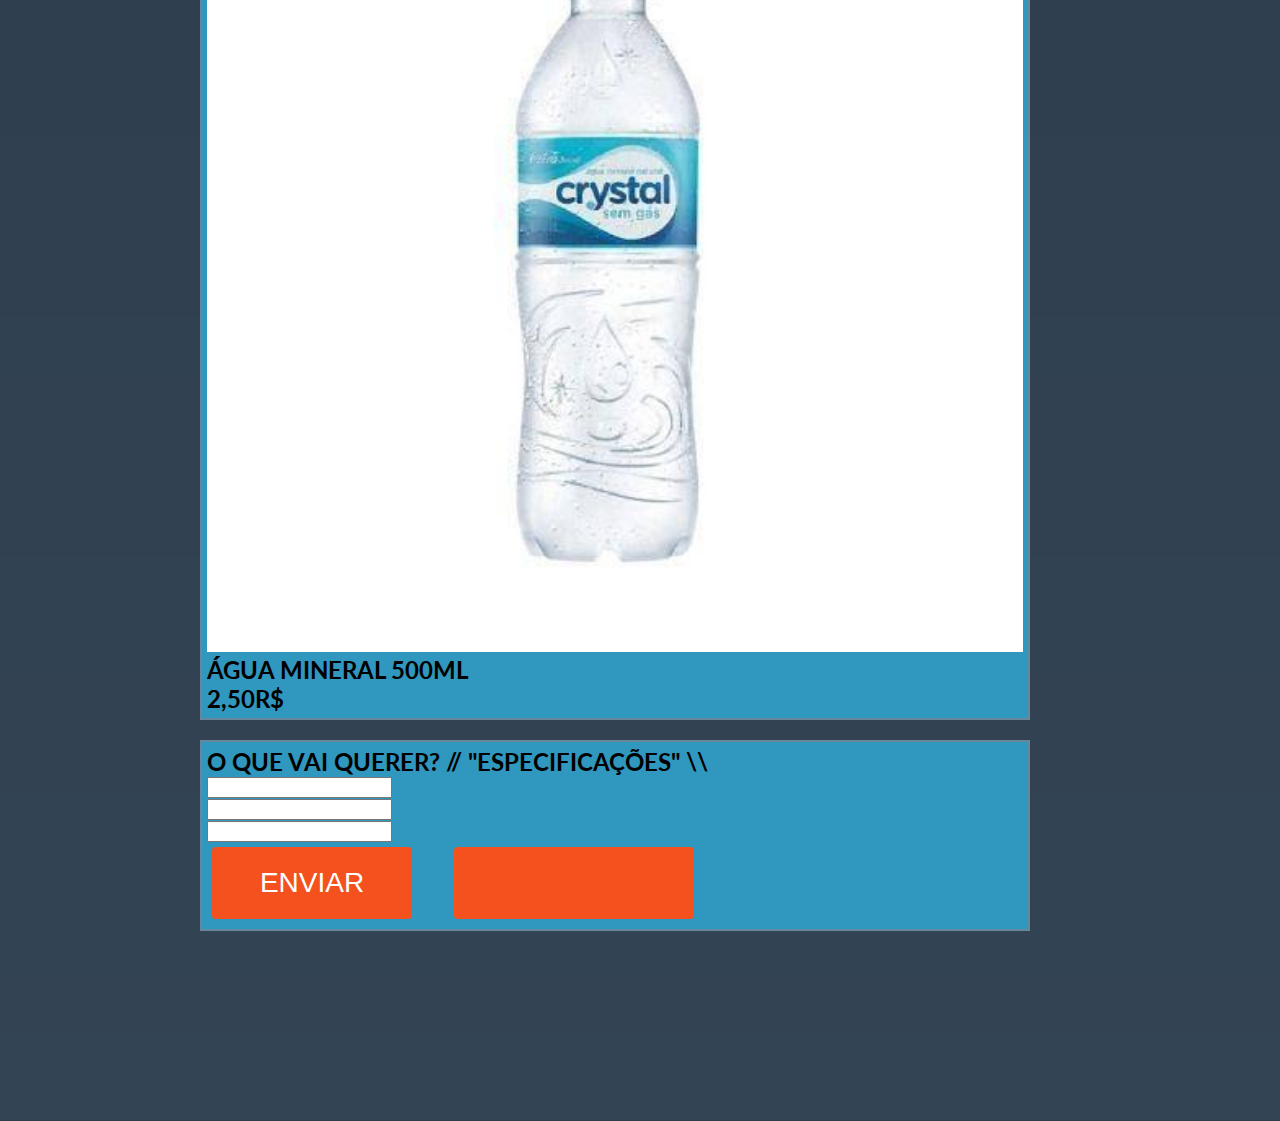
<file: ofertas.html>
<!DOCTYPE html>
<html lang="en" >
<head>
  <meta charset="UTF-8">
  <title>Cardápio digital </title>
  <link rel='stylesheet' href='https://cdnjs.cloudflare.com/ajax/libs/font-awesome/4.7.0/css/font-awesome.min.css'><link rel="stylesheet" href="./style.css">


<header id="header">
	<nav class="links" style="--items: 5;">
		<a href="index.html">página inicial</a>
		<a href="index1.html">comidas</a>
  <a href="ofertas.html">bebidas</a>
  <a href="destaques.html">sobremesas</a>
  <a href="contato.html">contato</a>
		<span class="line"></span>
	</nav>
</header>


</head>
<body>





 <section id="main">
      <div class="container">
        <article id="main-col">
          <h2 class="page-title"style="color: white;">BEBIDAS🥤</h2>
          <ul id="services">
            <li>
                
            <img src="imagens/coca.jpeg" width="100%"> 
                
              <h2 style ="color: black;">COCA-COLA 2L</h2>
             
						  <h2 style ="color: black;">10,00R$</h2>
            </li>
            <li>
                  <img src="imagens/guarana.jpeg"height="50%" width="100%"> 
                  
                 
              <h2 style ="color: black;">GUARANÁ 2L</h2>
              
              <h2 style ="color: black;">5,00R$</h2>
			
			
            </li>
            <li>
                <img src="imagens/soda.jpeg" width="100%">
              <h2 style ="color: black;">SODA LIMONADA 2L</h2>
              <h2 style ="color: black;">8,00R$</h2>
            </li>
            
            <li>
                <img src="imagens/suco1.jpeg" width="100%">
                <h2 style ="color: black;">SUCO DE MORANGO 450ML</h2>
                <h2 style ="color: black;">8,50R$</h2>
            </li>
             <li>
                <img src="imagens/suco2.jpeg" width="100%">
                <h2 style ="color: black;">SUCO DE MARACUJÁ 450ML</h2>
                <h2 style ="color: black;">6,00R$</h2>
                
            </li>
             <li>
                <img src="imagens/suco3.jpeg" width="100%">
                <h2 style ="color: black;">SUCO DE LARANJA 450ML</h2>
                <h2 style ="color: black;">6,00R$</h2>
            </li>
             <li>
                <img src="imagens/agua.jpeg" width="100%">
                <h2 style ="color: black;">ÁGUA MINERAL 500ML</h2>
                <h2 style ="color: black;">2,50R$</h2>
            </li>
            
            
            
            
            
            
              <li>
              <h2 style ="color: black;">O QUE VAI QUERER?   //   "ESPECIFICAÇÕES" \\</h2>
              
        
  <form>
  <input list="cardapio" />
<datalist id="cardapio">
  <option value="Coca-Cola 2L">
  <option value="soda limonada 2L">
  <option value="guaraná 2L">
      <option value="suco de morango">
          <option value="água">
  <option value="suco de maracujá">
  <option value="suco de laranja">
     
</datalist>

    </form>
           <form>
  <input list="cardapio" />
<datalist id="cardapio">
  <option value="Coca-Cola 2L">
  <option value="soda limonada 2L">
  <option value="guaraná 2L">
      <option value="suco de morango">
          <option value="água">
  <option value="suco de maracujá">
  <option value="suco de laranja">
     
</datalist>

    </form>
           <form>
  <input list="cardapio" />
<datalist id="cardapio">
  <option value="Coca-Cola 2L">
  <option value="soda limonada 2L">
  <option value="guaraná 2L">
      <option value="suco de morango">
          <option value="água">
  <option value="suco de maracujá">
  <option value="suco de laranja">
     
</datalist>

    </form>
           
           
 
    <button class="button"><span>ENVIAR</span></button>

&emsp;&emsp;

<input class="input" type="text"> 

            </li>
            
    

</body>
</html>
</file>
<file: style.css>
@import url('https://fonts.googleapis.com/css?family=Inconsolata|Lato:400,500,700');
html, body, h1, h2, h3, h4, h5, h6, p, li, ol, ul, pre {
	margin: 0;
	padding: 0;
}
html, body { min-height: 100%; }

body {
	background-color: #345;
	background-image: linear-gradient(to bottom, #0009, transparent);
	color: #eee;
	font-family: 'Lato', sans-serif;
	font-size: 100%;
	padding: 0 30px;
	box-sizing: border-box;
}
code {
	background: #fff1;
	font-family: 'Inconsolata', monospace;
	padding: .2em .4em;
}


/* Appearance */
.links {
	background-color: #123;
	background-image: linear-gradient(to bottom, #0003, transparent);
	border-bottom: 1px solid #0003;
	box-shadow: 0 0 32px #0003;
	font-size: 2em;
	font-weight: 300;
}
.links > a {
	color: #9ab;
	padding: .75em;
	text-align: center;
	text-decoration: none;
	transition: all .5s;
}
.links > a:hover {
	background: #ffffff06;
	color: #adf;
}
.links > .line {
	background: #68a;
	height: 1px;
	pointer-events: none;
}

/* The Magic */
#header {
	position: fixed;
	top: 0;
	left: 0;
	right: 0;
}
.links {
	display: grid;
	grid-template-columns: repeat(var(--items), 1fr);
	position: relative;
}
.links > .line {
	opacity: 0;
	transition: all .5s;
	position: absolute;
	bottom: 0;
	left: var(--left, calc(100% / var(--items) * (var(--index) - 1)));
	width: var(--width, calc(100% / var(--items)));
	--index: 0;
}
.links > a:hover ~ .line {
	opacity: 1;
}

.links > a:nth-of-type(1):hover ~ .line { --index: 1; }
.links > a:nth-of-type(2):hover ~ .line { --index: 2; }
.links > a:nth-of-type(3):hover ~ .line { --index: 3; }
.links > a:nth-of-type(4):hover ~ .line { --index: 4; }
.links > a:nth-of-type(5):hover ~ .line { --index: 5; }
.links > a:nth-of-type(6):hover ~ .line { --index: 6; }
.links > a:nth-of-type(7):hover ~ .line { --index: 7; }
.links > a:nth-of-type(8):hover ~ .line { --index: 8; }
.links > a:nth-of-type(9):hover ~ .line { --index: 9; }
.links > a:nth-of-type(10):hover ~ .line { --index: 10; }
.links > a:last-of-type:hover ~ .line { --index: var(--items); }

/* Main-col */
article#main-col{
  float:left;
  width:80%;
 
  
}


ul#services li{
  list-style: none;
  padding:5px;
  border: #67889b solid 2px;
  margin-bottom:20px;
  background:#3097be;
}
.container{
  width:85%;
  padding:50px;
  margin:120px;
  overflow:hidden;
}

.button {
    border-radius: 4px;
    background-color: #f4511e;
    border: none;
    color: white;
    text-align: center;
    font-size: 28px;
    padding: 20px;
    width: 200px;
    cursor: pointer;
    margin: 5px;
}
.button span {
    position: relative;
    transition: 0.5s;
}
button span:after {

    content: "\00bb";

    position: absolute;

    opacity: 0;

    top: 0;

    right: -20px;

    transition: 0.5s;

}

.button:hover span {
    padding-right: 25px;
   
}
.button:hover span:after {
    opacity: 1;
    right: 0;
}
.input{
    
    border-radius: 4px;
    background-color: #f4511e;
    border: none;
    color: white;
    text-align:center;
    font-size: 28px;
    padding: 20px;
    width: 200px;
    cursor: pointer;
    margin: 5px;
    
}
.footer{
background-color: ;
padding:2px;
text-align: center;
  bottom: 0;
  left: 0;
  height: 35px;
  position: fixed;
  width: 100%;
  }
 .aside{
      
      position: absolute;
      background-color: # ;
      right: 3px;
      top: 150px;
      
      
      font-size: 30px;
  }
</file>
